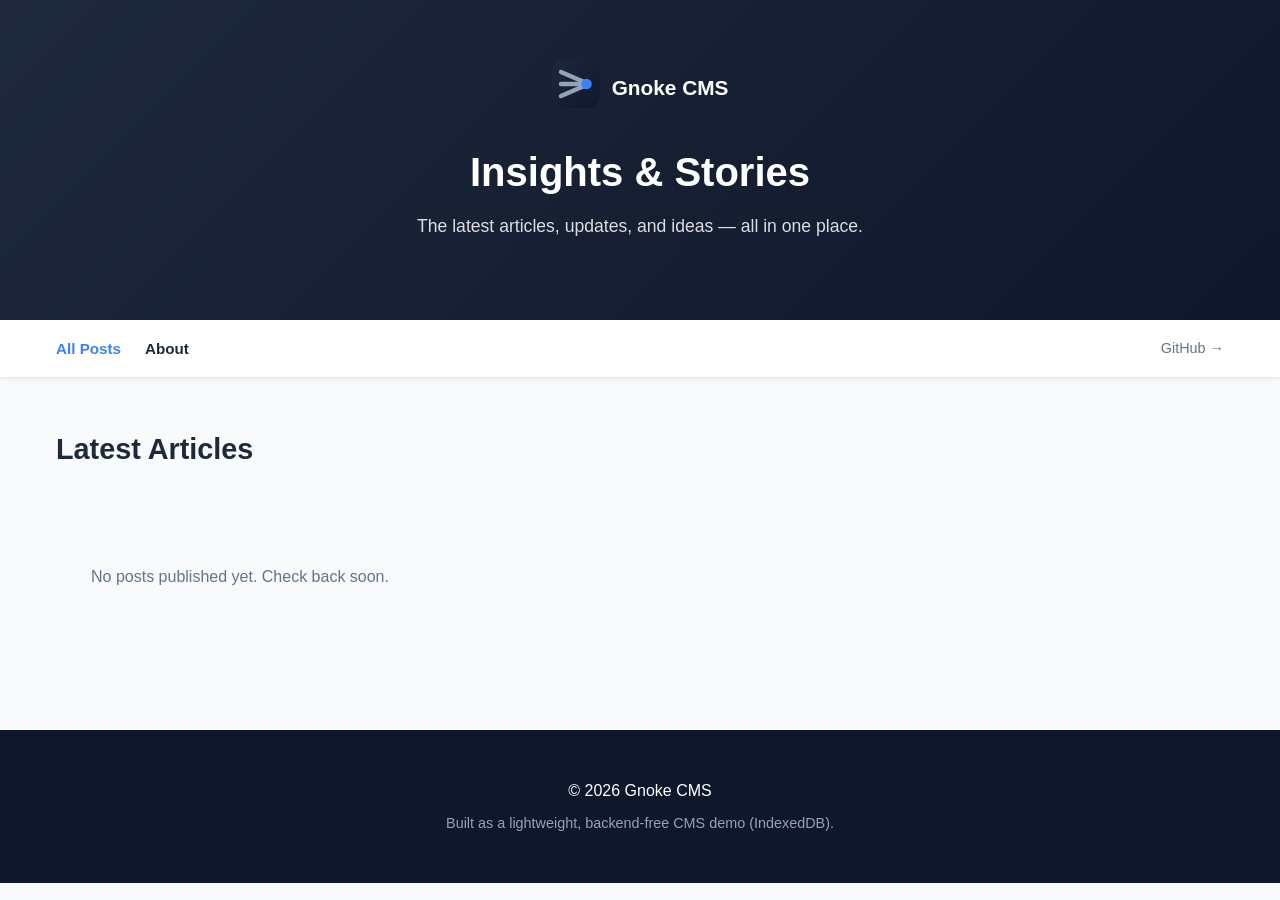
<file: index.html>
<!DOCTYPE html>
<html lang="en">
<head>
    <meta charset="UTF-8">
    <meta name="viewport" content="width=device-width, initial-scale=1.0">
    <title>Gnoke CMS — Insights & Stories</title>
    <link rel="icon" type="image/svg+xml" href="assets/gnoke-mark.svg">
    <meta name="description" content="Gnoke CMS — the latest stories, insights, and updates.">
    <link rel="stylesheet" href="css/site.css">
</head>
<body>
    <header class="site-header">
        <div class="container">
            <div class="logo-header">
                <a href="index.html">
                    <img src="assets/gnoke-mark.svg" alt="Gnoke CMS logo" width="48" height="48">
                </a>
                <span>Gnoke CMS</span>
            </div>
            <h1 class="site-title">Insights & Stories</h1>
            <p class="site-subtitle">The latest articles, updates, and ideas — all in one place.</p>
        </div>
    </header>

    <nav class="site-nav">
        <div class="container nav-content">
            <ul class="nav-links">
                <li><a href="index.html" class="active">All Posts</a></li>
                <li><a href="about.html">About</a></li>
            </ul>
            <a href="https://github.com/edmundsparrow" target="_blank" rel="noopener" style="color:#64748b; text-decoration:none; font-size:0.9rem;">GitHub →</a>
        </div>
    </nav>

    <main class="blog-main">
        <div class="container">
            <div class="section-header">
                <h2 class="section-title">Latest Articles</h2>
            </div>

            <div id="postsGrid" class="posts-grid">
                <p class="state-message">Loading posts…</p>
            </div>
        </div>
    </main>

    <footer class="site-footer">
        <div class="container">
            <p>&copy; <span id="year"></span> Gnoke CMS</p>
            <p class="footer-tagline">Built as a lightweight, backend-free CMS demo (IndexedDB).</p>
        </div>
    </footer>

    <script src="js/db.js"></script>
    <script src="js/devto-sync.js"></script>
    <script src="js/markdown.js"></script>
    <script src="js/site.js"></script>
</body>
</html>
</file>
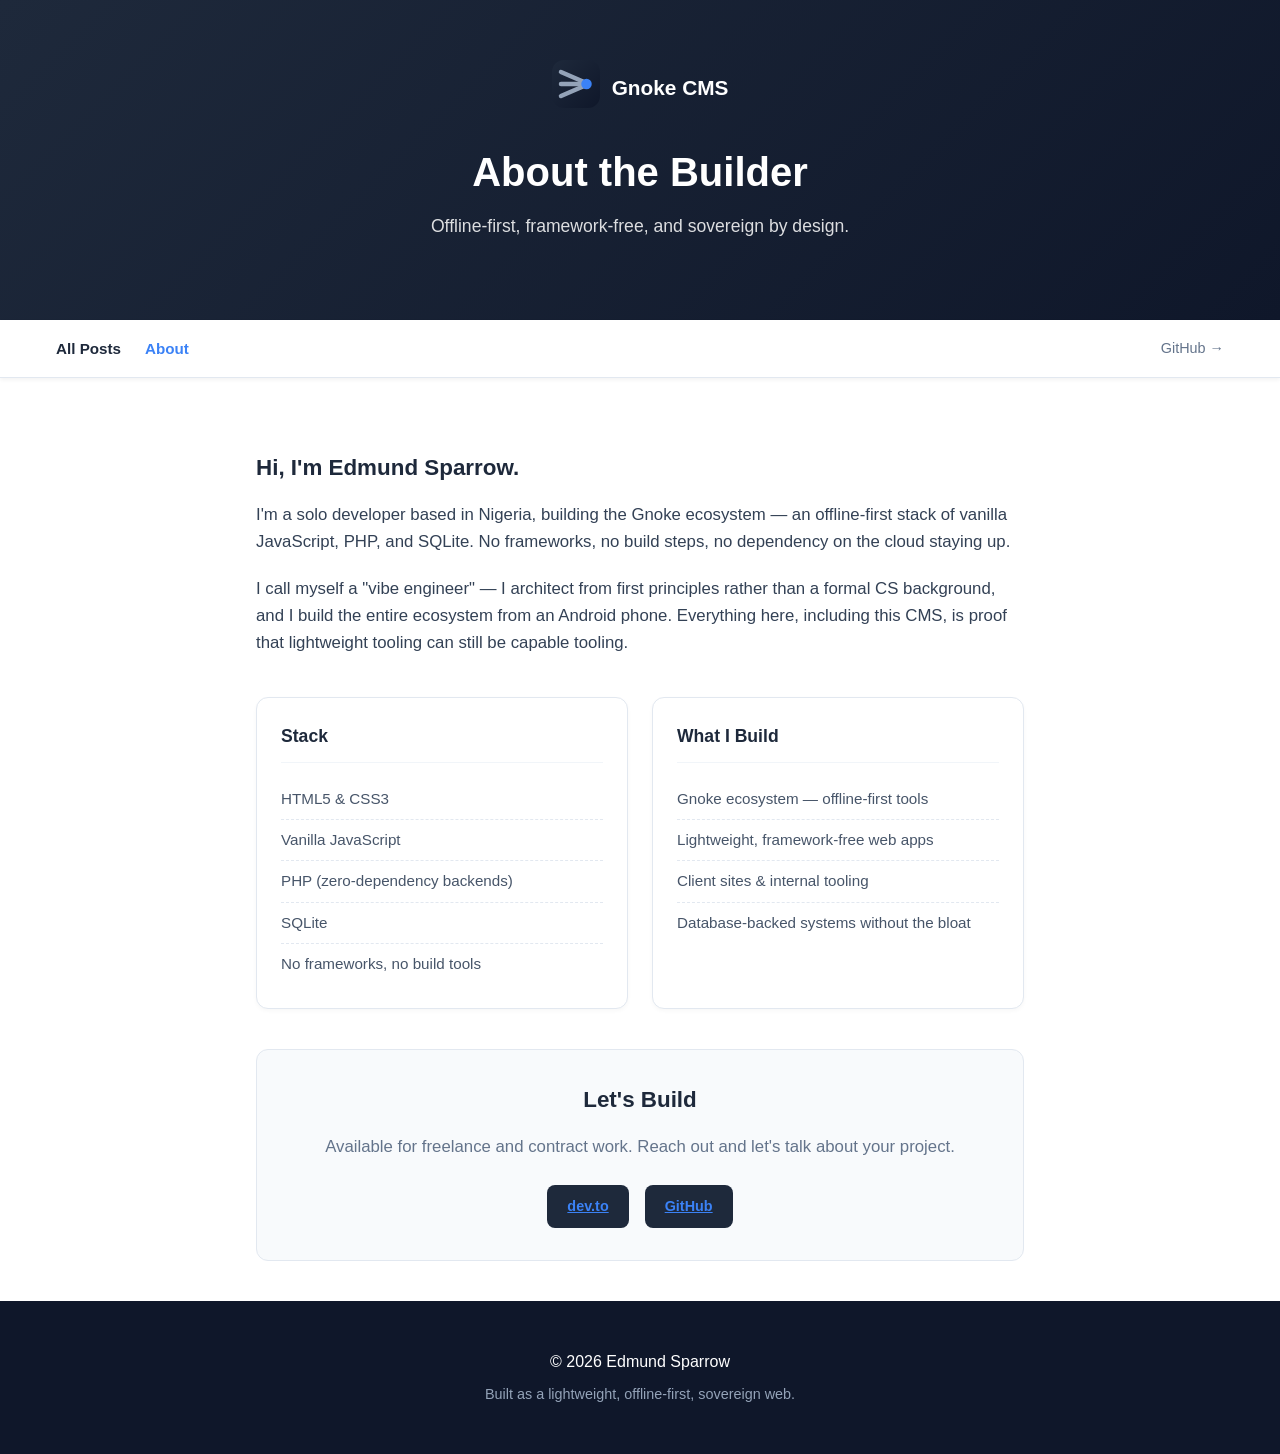
<file: about.html>
<!DOCTYPE html>
<html lang="en">
<head>
    <meta charset="UTF-8">
    <meta name="viewport" content="width=device-width, initial-scale=1.0">
    <title>About — Gnoke CMS</title>
    <link rel="icon" type="image/svg+xml" href="assets/gnoke-mark.svg">
    <meta name="description" content="Edmund Sparrow — offline-first web developer building the Gnoke ecosystem.">
    <link rel="stylesheet" href="css/site.css">
</head>
<body>
    <header class="site-header">
        <div class="container">
            <div class="logo-header">
                <a href="index.html">
                    <img src="assets/gnoke-mark.svg" alt="Gnoke CMS logo" width="48" height="48">
                </a>
                <span>Gnoke CMS</span>
            </div>
            <h1 class="site-title">About the Builder</h1>
            <p class="site-subtitle">Offline-first, framework-free, and sovereign by design.</p>
        </div>
    </header>

    <nav class="site-nav">
        <div class="container nav-content">
            <ul class="nav-links">
                <li><a href="index.html">All Posts</a></li>
                <li><a href="about.html" class="active">About</a></li>
            </ul>
            <a href="https://github.com/edmundsparrow" target="_blank" rel="noopener" style="color:#64748b; text-decoration:none; font-size:0.9rem;">GitHub →</a>
        </div>
    </nav>

    <main class="post-body">
        <div class="container-narrow">

            <div class="post-content" style="margin-bottom: 40px;">
                <h2>Hi, I'm Edmund Sparrow.</h2>
                <p>I'm a solo developer based in Nigeria, building the Gnoke ecosystem — an offline-first stack of vanilla JavaScript, PHP, and SQLite. No frameworks, no build steps, no dependency on the cloud staying up.</p>
                <p>I call myself a "vibe engineer" — I architect from first principles rather than a formal CS background, and I build the entire ecosystem from an Android phone. Everything here, including this CMS, is proof that lightweight tooling can still be capable tooling.</p>
            </div>

            <div class="info-grid">
                <div class="info-card">
                    <h3>Stack</h3>
                    <ul class="stack-list">
                        <li>HTML5 &amp; CSS3</li>
                        <li>Vanilla JavaScript</li>
                        <li>PHP (zero-dependency backends)</li>
                        <li>SQLite</li>
                        <li>No frameworks, no build tools</li>
                    </ul>
                </div>
                <div class="info-card">
                    <h3>What I Build</h3>
                    <ul class="stack-list">
                        <li>Gnoke ecosystem — offline-first tools</li>
                        <li>Lightweight, framework-free web apps</li>
                        <li>Client sites & internal tooling</li>
                        <li>Database-backed systems without the bloat</li>
                    </ul>
                </div>
            </div>

            <div class="post-content" style="margin-top: 40px; text-align: center; padding: 32px; background: #f8fafc; border-radius: 12px; border: 1px solid #e2e8f0;">
                <h2 style="margin-top:0; margin-bottom: 16px;">Let's Build</h2>
                <p style="margin-bottom: 24px; color: #64748b;">Available for freelance and contract work. Reach out and let's talk about your project.</p>
                <div style="display: flex; justify-content: center; gap: 16px; flex-wrap: wrap;">
                    <a href="https://dev.to/edmundsparrow" target="_blank" rel="noopener" class="contact-btn">dev.to</a>
                    <a href="https://github.com/edmundsparrow" target="_blank" rel="noopener" class="contact-btn">GitHub</a>
                </div>
            </div>

        </div>
    </main>

    <footer class="site-footer">
        <div class="container">
            <p>&copy; <span id="year"></span> Edmund Sparrow</p>
            <p class="footer-tagline">Built as a lightweight, offline-first, sovereign web.</p>
        </div>
    </footer>

    <script>
        document.getElementById('year').textContent = new Date().getFullYear();
    </script>
</body>
</html>
</file>
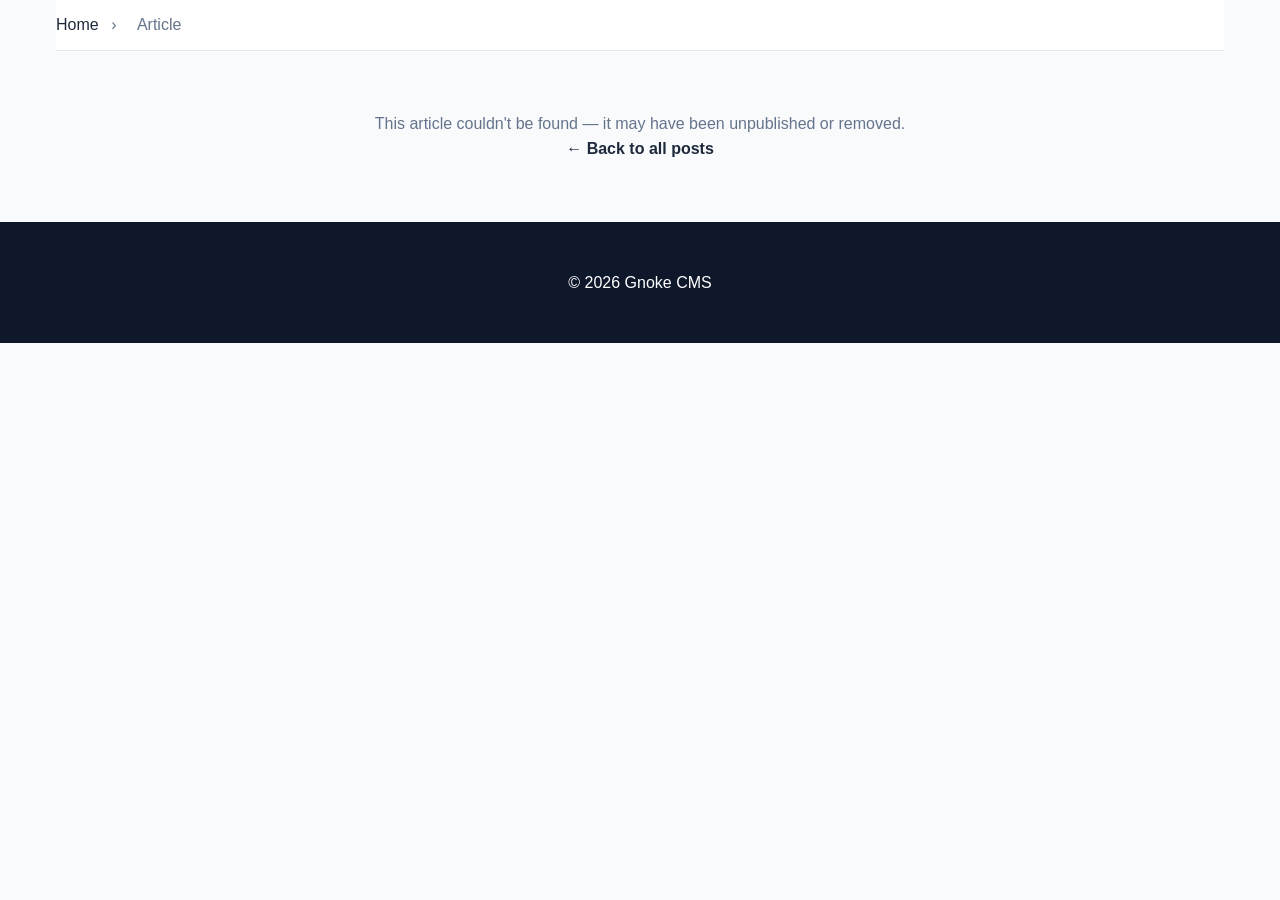
<file: article.html>
<!DOCTYPE html>
<html lang="en">
<head>
    <meta charset="UTF-8">
    <meta name="viewport" content="width=device-width, initial-scale=1.0">
    <title id="pageTitle">Article — Gnoke CMS</title>
    <link rel="icon" type="image/svg+xml" href="assets/gnoke-mark.svg">
    <link rel="stylesheet" href="css/site.css">
</head>
<body>
    <div class="container">
        <nav class="breadcrumb">
            <a href="index.html">Home</a>
            <span>›</span>
            <span id="breadcrumbTitle">Article</span>
        </nav>
    </div>

    <div id="articleRoot">
        <p class="state-message" style="padding:60px 0;">Loading article…</p>
    </div>

    <footer class="site-footer">
        <div class="container">
            <p>&copy; <span id="year"></span> Gnoke CMS</p>
        </div>
    </footer>

    <script src="js/db.js"></script>
    <script src="js/devto-sync.js"></script>
    <script src="js/markdown.js"></script>
    <script src="js/article.js"></script>
</body>
</html>
</file>
<file: css/site.css>
/* Gnoke CMS — public site styles (blog index + article page) */

* {
    margin: 0;
    padding: 0;
    box-sizing: border-box;
}

body {
    font-family: -apple-system, BlinkMacSystemFont, 'Segoe UI', Roboto, sans-serif;
    line-height: 1.6;
    color: #333;
    background-color: #f8fafc;
}

a {
    color: inherit;
}

.container {
    max-width: 1200px;
    margin: 0 auto;
    padding: 0 16px;
}

.container-narrow {
    max-width: 800px;
    margin: 0 auto;
    padding: 0 16px;
}

/* ---------- Header ---------- */

.site-header {
    background: linear-gradient(135deg, #1e293b 0%, #0f172a 100%);
    color: white;
    padding: 60px 0 80px;
    text-align: center;
}

.logo-header {
    display: flex;
    align-items: center;
    justify-content: center;
    gap: 12px;
    margin-bottom: 32px;
}

.logo-header img {
    width: 48px;
    height: 48px;
    border-radius: 8px;
}

.logo-header span {
    font-weight: 700;
    font-size: 1.3rem;
}

.site-title {
    font-size: 2.5rem;
    font-weight: 800;
    margin-bottom: 16px;
    line-height: 1.2;
}

.site-subtitle {
    font-size: 1.1rem;
    opacity: 0.85;
    max-width: 600px;
    margin: 0 auto;
}

.site-nav {
    background: white;
    border-bottom: 1px solid #e2e8f0;
    padding: 16px 0;
    position: sticky;
    top: 0;
    z-index: 100;
    box-shadow: 0 2px 4px rgba(0, 0, 0, 0.05);
}

.nav-content {
    display: flex;
    justify-content: space-between;
    align-items: center;
    flex-wrap: wrap;
    gap: 16px;
}

.nav-links {
    display: flex;
    gap: 24px;
    list-style: none;
}

.nav-links a {
    color: #1e293b;
    text-decoration: none;
    font-weight: 600;
    font-size: 0.95rem;
    transition: color 0.3s ease;
}

.nav-links a:hover,
.nav-links a.active {
    color: #3b82f6;
}

/* ---------- Blog index ---------- */

.blog-main {
    padding: 48px 0 80px;
}

.section-header {
    display: flex;
    justify-content: space-between;
    align-items: center;
    margin-bottom: 32px;
    flex-wrap: wrap;
    gap: 16px;
}

.section-title {
    font-size: 1.8rem;
    font-weight: 700;
    color: #1e293b;
}

.posts-grid {
    display: grid;
    grid-template-columns: repeat(auto-fill, minmax(320px, 1fr));
    gap: 32px;
}

.post-card {
    background: white;
    border-radius: 16px;
    overflow: hidden;
    box-shadow: 0 4px 6px rgba(0, 0, 0, 0.05);
    text-decoration: none;
    color: inherit;
    transition: all 0.3s ease;
    display: flex;
    flex-direction: column;
}

.post-card:hover {
    transform: translateY(-6px);
    box-shadow: 0 12px 24px rgba(0, 0, 0, 0.12);
}

.post-card-image {
    width: 100%;
    height: 200px;
    object-fit: cover;
    background: #e2e8f0;
}

.post-card-content {
    padding: 24px;
    display: flex;
    flex-direction: column;
    flex-grow: 1;
}

.post-card-tags {
    display: flex;
    gap: 8px;
    margin-bottom: 12px;
    flex-wrap: wrap;
}

.post-card-tag {
    background: #f1f5f9;
    color: #475569;
    padding: 4px 10px;
    border-radius: 12px;
    font-size: 0.75rem;
    font-weight: 600;
    text-transform: uppercase;
    letter-spacing: 0.5px;
}

.post-card-title {
    font-size: 1.25rem;
    font-weight: 700;
    color: #1e293b;
    margin-bottom: 12px;
    line-height: 1.4;
}

.post-card-excerpt {
    color: #64748b;
    font-size: 0.95rem;
    margin-bottom: 16px;
    flex-grow: 1;
}

.post-card-meta {
    display: flex;
    align-items: center;
    gap: 12px;
    font-size: 0.85rem;
    color: #94a3b8;
    padding-top: 16px;
    border-top: 1px solid #f1f5f9;
}

.post-card-meta span {
    display: flex;
    align-items: center;
    gap: 4px;
}

.state-message {
    text-align: center;
    padding: 60px 20px;
    color: #64748b;
}

.state-message.error {
    color: #dc2626;
    background: #fef2f2;
    border-radius: 12px;
}

.load-more {
    text-align: center;
    margin-top: 48px;
}

.load-more-btn {
    background: white;
    border: 2px solid #1e293b;
    color: #1e293b;
    padding: 12px 32px;
    border-radius: 8px;
    font-weight: 600;
    font-size: 1rem;
    cursor: pointer;
    transition: all 0.3s ease;
}

.load-more-btn:hover {
    background: #1e293b;
    color: white;
}

/* ---------- Article page ---------- */

.breadcrumb {
    padding: 12px 0;
    border-bottom: 1px solid #e2e8f0;
    background: white;
}

.breadcrumb a {
    color: #1e293b;
    text-decoration: none;
}

.breadcrumb span {
    margin: 0 8px;
    color: #64748b;
}

.post-header {
    background: linear-gradient(135deg, #1e293b 0%, #0f172a 100%);
    color: white;
    padding: 40px 0;
}

.post-header .logo-header {
    justify-content: flex-start;
    margin-bottom: 24px;
}

.post-header .logo-header img {
    width: 40px;
    height: 40px;
}

.post-tags {
    display: flex;
    gap: 8px;
    margin-bottom: 16px;
    flex-wrap: wrap;
}

.tag {
    background: rgba(255, 255, 255, 0.15);
    color: white;
    padding: 4px 12px;
    border-radius: 20px;
    font-size: 12px;
    font-weight: 600;
}

.post-title {
    font-size: 2rem;
    font-weight: 800;
    margin-bottom: 20px;
    line-height: 1.3;
}

.post-meta {
    display: flex;
    align-items: center;
    gap: 16px;
    flex-wrap: wrap;
    font-size: 14px;
    opacity: 0.85;
}

.meta-item {
    display: flex;
    align-items: center;
    gap: 4px;
}

.featured-image-wrap {
    width: 100%;
    max-height: 420px;
    overflow: hidden;
    background: #0f172a;
}

.featured-image {
    width: 100%;
    height: 420px;
    object-fit: cover;
    object-position: center;
    display: block;
}

.post-body {
    background: white;
    padding: 40px 0;
}

.post-content {
    font-size: 1.05rem;
    color: #334155;
}

.post-content p {
    margin-bottom: 20px;
}

.post-content h2 {
    font-size: 1.4rem;
    color: #1e293b;
    margin: 32px 0 16px;
}

.post-content ul {
    margin: 0 0 20px 20px;
}

.post-content li {
    margin-bottom: 10px;
}

.post-content a {
    color: #3b82f6;
    text-decoration: underline;
}

.post-content .content-image {
    max-width: 100%;
    height: auto;
    border-radius: 8px;
    display: block;
    margin: 24px 0;
}

.post-content .content-empty {
    color: #94a3b8;
    font-style: italic;
}

.post-actions {
    display: flex;
    justify-content: space-between;
    align-items: center;
    padding: 24px 0;
    border-top: 1px solid #e2e8f0;
    margin-top: 24px;
    flex-wrap: wrap;
    gap: 16px;
}

.back-link {
    color: #1e293b;
    text-decoration: none;
    font-weight: 600;
}

.back-link:hover {
    text-decoration: underline;
}

.related-section {
    padding: 40px 0 60px;
}

.related-title {
    font-size: 1.3rem;
    font-weight: 700;
    color: #1e293b;
    margin-bottom: 20px;
}

.related-grid {
    display: grid;
    grid-template-columns: repeat(auto-fit, minmax(220px, 1fr));
    gap: 20px;
}

.related-card {
    background: white;
    border-radius: 12px;
    overflow: hidden;
    box-shadow: 0 4px 6px rgba(0, 0, 0, 0.05);
    text-decoration: none;
    color: inherit;
    transition: all 0.3s ease;
}

.related-card:hover {
    transform: translateY(-4px);
    box-shadow: 0 12px 24px rgba(0, 0, 0, 0.1);
}

.related-card img {
    width: 100%;
    height: 130px;
    object-fit: cover;
    background: #e2e8f0;
}

.related-card-content {
    padding: 14px;
}

.related-card-content h3 {
    font-size: 0.95rem;
    color: #1f2937;
}

/* ---------- Footer ---------- */

.site-footer {
    background: #0f172a;
    color: white;
    padding: 48px 0;
    text-align: center;
}

.footer-tagline {
    color: #94a3b8;
    font-size: 0.9rem;
    margin-top: 8px;
}

/* ---------- Responsive ---------- */

@media (max-width: 768px) {
    .site-title {
        font-size: 1.8rem;
    }

    .posts-grid {
        grid-template-columns: 1fr;
        gap: 24px;
    }

    .nav-links {
        gap: 16px;
    }

    .section-header {
        flex-direction: column;
        align-items: flex-start;
    }

    .post-title {
        font-size: 1.5rem;
    }

    .featured-image,
    .featured-image-wrap {
        height: 260px;
    }

    .post-actions {
        flex-direction: column;
        align-items: flex-start;
    }
}

/* ---------- About Page ---------- */
.info-grid {
    display: grid;
    grid-template-columns: 1fr 1fr;
    gap: 24px;
    margin-bottom: 32px;
}

.info-card {
    background: white;
    padding: 24px;
    border-radius: 12px;
    border: 1px solid #e2e8f0;
    box-shadow: 0 2px 4px rgba(0, 0, 0, 0.03);
}

.info-card h3 {
    font-size: 1.1rem;
    color: #1e293b;
    margin-bottom: 16px;
    padding-bottom: 12px;
    border-bottom: 1px solid #f1f5f9;
}

.stack-list {
    list-style: none;
    padding: 0;
    margin: 0;
}

.stack-list li {
    padding: 8px 0;
    color: #475569;
    font-size: 0.95rem;
    border-bottom: 1px dashed #e2e8f0;
}

.stack-list li:last-child {
    border-bottom: none;
}

.contact-btn {
    display: inline-flex;
    align-items: center;
    gap: 8px;
    padding: 10px 20px;
    background: #1e293b;
    color: white;
    text-decoration: none;
    border-radius: 8px;
    font-weight: 600;
    font-size: 0.9rem;
    transition: all 0.2s ease;
}

.contact-btn:hover {
    background: #3b82f6;
    transform: translateY(-2px);
}

@media (max-width: 768px) {
    .info-grid {
        grid-template-columns: 1fr;
    }
}
</file>
